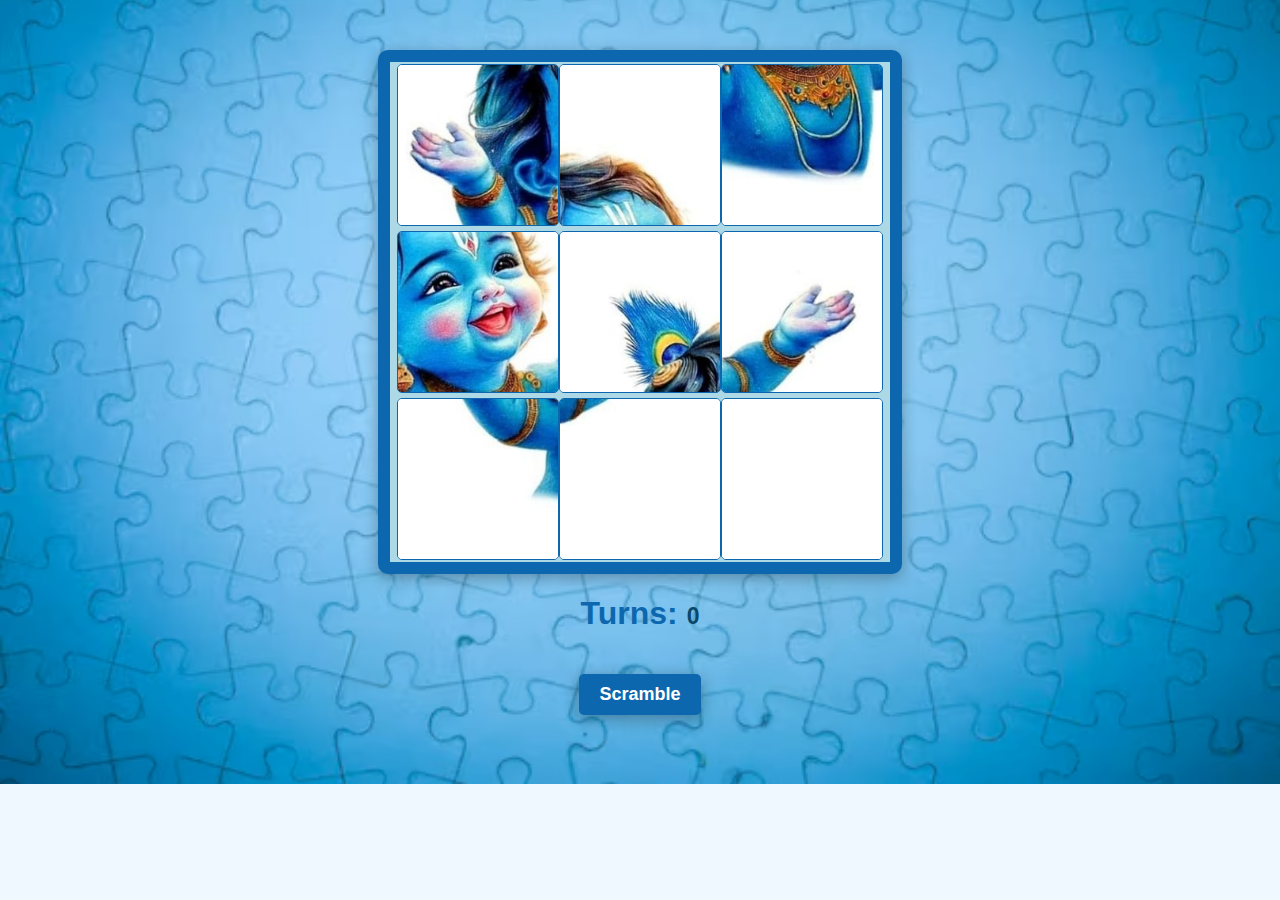
<file: index.html>
<!DOCTYPE html>
<html lang="en">
<head>
    <meta charset="UTF-8">
    <meta name="viewport" content="width=device-width, initial-scale=1.0">
    <title>Sliding Puzzle Game</title>
    <link rel="stylesheet" href="puzzle2.css">
    <script src="puzzle2.js" defer></script>
</head>
<body>
    <div id="board"></div>
        <h1>Turns: <span id="turns">0</span></h1>
        <button id="scrambleButton">Scramble</button>
        <div id="winMessage"></div>    
</body>
</html>
</file>
<file: puzzle2.css>
body {
    font-family: Arial, Helvetica, sans-serif;
    text-align: center;
    color: #0c67ae;
    margin: 0;
    padding: 0;
    background-color: #f0f8ff; 
    background-image: url('bgrnd.avif');
    background-size: cover;
    background-position: center;
    background-repeat: no-repeat;
}

/* Game Board */
#board {
    width: 360px;
    height: 360px;
    background-color: lightblue;
    border: 10px solid #0c67ae;
    margin: 0 auto;
    margin-top: 50px;
    display: flex;
    flex-wrap: wrap;
    justify-content: center; 
    align-items: center; 
    box-shadow: 0px 4px 15px rgba(0, 0, 0, 0.3); 
    border-radius: 10px;
    transition: transform 0.3s ease; 
}

#board:hover {
    transform: scale(1.02); 
}

/* Tiles */
#board img {
    width: 118px;
    height: 118px;
    border: 1px solid #0c67ae;
    border-radius: 5px; 
    cursor: grab; 
    transition: transform 0.2s, box-shadow 0.2s; 
}

#board img:active {
    cursor: grabbing;
    transform: scale(1.05); 
    box-shadow: 0px 4px 10px rgba(0, 0, 0, 0.4); 
}

#turns {
    font-size: 23px;
    font-weight: bold;
    color: #09476b;
    margin-top: 10px;
}

/* Message */
#message {
    font-size: 24px;
    font-weight: bold;
    color: #d9534f;
    margin-top: 20px;
}

/* Footer or Extra Text (Optional) */
footer {
    margin-top: 20px;
    font-size: 14px;
    color: #555;
    text-shadow: 0px 1px 1px rgba(255, 255, 255, 0.7);
}

/* Scramble Button */
#scrambleButton {
    padding: 10px 20px;
    margin-top: 20px;
    font-size: 18px;
    font-weight: bold;
    color: #fff;
    background-color: #0c67ae;
    border: none;
    border-radius: 5px;
    cursor: pointer;
    box-shadow: 0px 4px 15px rgba(0, 0, 0, 0.3);
    transition: background-color 0.3s, transform 0.2s, box-shadow 0.2s;
}

#scrambleButton:hover {
    background-color: #085b8e;
}

#scrambleButton:active {
    transform: scale(0.98);
    box-shadow: 0px 2px 10px rgba(0, 0, 0, 0.4);
}

/* 🎆 Winning Message Animation */
.winAnimation {
    color: white;
    font-size: 30px;
    font-weight: bold;
    text-align: center;
    padding: 15px;
    border-radius: 10px;
    background: linear-gradient(45deg, red, orange, yellow, green, blue, indigo, violet);
    background-size: 300% 300%;
    animation: glow 1.5s infinite alternate, pulse 1s infinite alternate, bounce 2s infinite, scaleUp 1s ease-in-out;
}

/* Neon Glow Effect */
@keyframes glow {
    from {
        text-shadow: 0 0 10px yellow, 0 0 20px orange, 0 0 30px red;
    }
    to {
        text-shadow: 0 0 20px red, 0 0 30px orange, 0 0 40px yellow;
    }
}

/* Pulsating Effect */
@keyframes pulse {
    from {
        transform: scale(1);
    }
    to {
        transform: scale(1.05);
    }
}

/* Bouncing Effect */
@keyframes bounce {
    0%, 100% { transform: translateY(0); }
    50% { transform: translateY(-10px); }
}

/* Scaling Effect */
@keyframes scaleUp {
    from {
        transform: scale(0.9);
        opacity: 0;
    }
    to {
        transform: scale(1);
        opacity: 1;
    }
}

/* 🎇 Fireworks Background Animation */
.fireworks-bg {
    background: url('fireworks.gif') center/cover no-repeat fixed;
}



/* Media Queries for Responsiveness */

/* Tablets (Portrait and Landscape) */
@media (min-width: 600px) and (max-width: 900px) {
    #board {
        width: 300px;
        height: 300px;
        border: 8px solid #0c67ae;
    }

    #board img {
        width: 90px;
        height: 90px;
    }
}

/* Mobile Devices */
/* Mobile Devices */
@media (max-width: 599px) {
    @media (max-width: 599px) {
        body {
            padding: 10px;
            background-color: #f0f8ff; 
            background-image: url('./bgrnd.avif');
            background-size: cover;
            background-position: center;
            background-repeat: no-repeat;
            background-attachment: fixed; /* Ensures it stays in place */
            min-height: 100vh; /* Ensures full height coverage */
        }
    
        #board {
            width: 100%;
            max-width: 360px;
            height: auto;
            padding: 10px;
        }
    
        #board img {
            width: 30%;
            height: auto;
            margin: 5px auto;
        }
    }
    

    #board {
        width: 100%;
        height: auto;
        padding: 10px;
        /* flex-direction: column; Stack tiles vertically if needed */
    }

    #board img {
        width: 30%;
        height: auto;
        margin: 5px auto;
    }
}


/* Large Desktops */
@media (min-width: 1200px) {
    #board {
        width: 500px;
        height: 500px;
        border: 12px solid #0c67ae;
    }

    #board img {
        width: 160px;
        height: 160px;
    }
}
</file>
